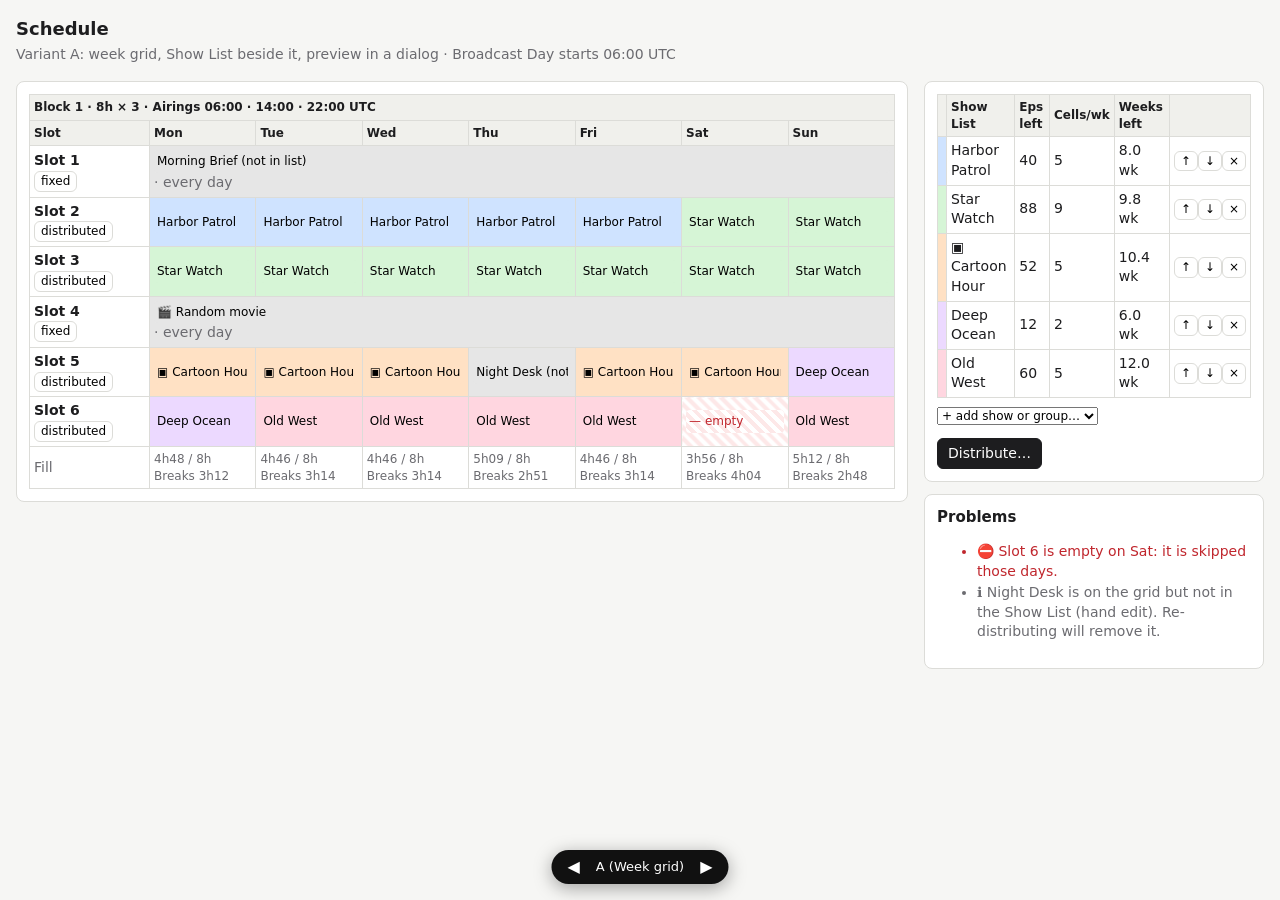
<file: prototypes/weekly-schedule-ui.html>
<!doctype html>
<!--
  PROTOTYPE, throwaway. Wayfinder ticket #18:
  "How does the web UI show and edit the weekly schedule and its distribution?"
  Three variants of the schedule page, switchable via ?variant=A|B|C (or the bottom bar / arrow keys).
  All state is in memory; reload resets it. Library data is invented.
-->
<html lang="en">
<head>
<meta charset="utf-8">
<meta name="viewport" content="width=device-width, initial-scale=1">
<title>PROTOTYPE: weekly schedule</title>
<style>
  :root { --bg:#f6f6f4; --card:#fff; --ink:#1d1d1f; --mute:#6b6b70; --line:#dcdcd8; --warn:#b54708; --bad:#c0262d; --ok:#1f7a3a; --accent:#d97706; }
  * { box-sizing: border-box; }
  body { margin:0; font:14px/1.4 system-ui, sans-serif; background:var(--bg); color:var(--ink); padding:16px 16px 80px; }
  h1 { font-size:18px; margin:0 0 4px; } h2 { font-size:15px; margin:0 0 8px; } h3 { font-size:13px; margin:12px 0 6px; color:var(--mute); text-transform:uppercase; letter-spacing:.04em; }
  .sub { color:var(--mute); margin-bottom:16px; }
  .card { background:var(--card); border:1px solid var(--line); border-radius:8px; padding:12px; }
  button { font:inherit; padding:5px 10px; border:1px solid var(--line); background:#fff; border-radius:6px; cursor:pointer; }
  button.primary { background:var(--ink); color:#fff; border-color:var(--ink); }
  button.small { padding:1px 6px; font-size:12px; }
  select { font:inherit; font-size:12px; max-width:100%; }
  table { border-collapse:collapse; width:100%; }
  th, td { border:1px solid var(--line); padding:4px; text-align:left; vertical-align:middle; }
  th { background:#f0f0ec; font-weight:600; font-size:12px; }
  .chip { display:inline-block; border-radius:4px; padding:2px 6px; font-size:12px; white-space:nowrap; overflow:hidden; text-overflow:ellipsis; max-width:100%; }
  .cellsel { width:100%; border:none; border-radius:4px; padding:3px; appearance:none; cursor:pointer; }
  .empty { background:repeating-linear-gradient(45deg,#fff,#fff 4px,#fde8e8 4px,#fde8e8 8px) !important; color:var(--bad); }
  .changed { outline:2px solid var(--accent); outline-offset:-2px; }
  .warn { color:var(--warn); } .bad { color:var(--bad); } .ok { color:var(--ok); } .mute { color:var(--mute); }
  .row { display:flex; gap:16px; align-items:flex-start; flex-wrap:wrap; }
  .grow { flex:1 1 560px; min-width:0; } .side { flex:0 1 340px; }
  .warnings li { margin:2px 0; }
  .modal-bg { position:fixed; inset:0; background:rgba(0,0,0,.4); display:flex; align-items:center; justify-content:center; padding:16px; z-index:10; }
  .modal { background:#fff; border-radius:10px; padding:16px; max-width:1100px; width:100%; max-height:90vh; overflow:auto; }
  .tabs { display:flex; gap:4px; flex-wrap:wrap; margin-bottom:12px; }
  .tabs button.on { background:var(--ink); color:#fff; }
  .dots { display:inline-flex; gap:2px; } .dots span { width:10px; height:10px; border-radius:2px; display:inline-block; border:1px solid rgba(0,0,0,.1); }
  .sq { width:100%; height:30px; border-radius:4px; display:flex; align-items:center; justify-content:center; font-size:11px; font-weight:600; cursor:pointer; border:1px solid rgba(0,0,0,.08); }
  .bar { height:8px; background:#eee; border-radius:4px; overflow:hidden; } .bar > i { display:block; height:100%; }
  .sticky { position:sticky; top:0; z-index:5; background:#fff7e6; border:1px solid #f5c26b; border-radius:8px; padding:8px 12px; margin-bottom:12px; display:flex; gap:8px; align-items:center; flex-wrap:wrap; }
  .scroll { overflow-x:auto; }
  /* prototype switcher: deliberately not part of the design */
  #switcher { position:fixed; bottom:16px; left:50%; transform:translateX(-50%); background:#111; color:#fff; border-radius:999px; padding:6px 10px; display:flex; gap:10px; align-items:center; box-shadow:0 4px 18px rgba(0,0,0,.35); z-index:20; font-size:13px; }
  #switcher button { background:transparent; color:#fff; border:none; font-size:16px; padding:0 6px; }
</style>
</head>
<body>
<div id="app"></div>
<div id="modal"></div>
<div id="switcher"><button id="prev" aria-label="Previous variant">◀</button><span id="vlabel"></span><button id="next" aria-label="Next variant">▶</button></div>
<script>
// ---------- model (shared by all variants) ----------
const DAYS = ['mon','tue','wed','thu','fri','sat','sun'];
const DAYN = {mon:'Mon',tue:'Tue',wed:'Wed',thu:'Thu',fri:'Fri',sat:'Sat',sun:'Sun'};
const SHOWS = { 'Harbor Patrol':{left:40,len:44}, 'Deep Ocean':{left:12,len:50}, 'Star Watch':{left:88,len:42},
  'Galley Kings':{left:24,len:22}, 'Night Desk':{left:30,len:45}, 'Old West':{left:60,len:48}, 'Morning Brief':{left:200,len:25} };
const GROUPS = { 'Cartoon Hour':{left:52,len:22} };
const MOVIE_LEN = 105;
const PALETTE = ['#cfe3ff','#d6f5d6','#ffe1c4','#ecd9ff','#ffd6e0','#d4f1f4','#fff3b0','#e2e2ff'];

const S = {
  showList: [{show:'Harbor Patrol'},{show:'Star Watch'},{group:'Cartoon Hour'},{show:'Deep Ocean'},{show:'Old West'}],
  blocks: [{ length:8, repeat:3, start:'06:00', slots:[
    {id:1, rule:{show:'Morning Brief'}},
    {id:2, weekdays:null}, {id:3, weekdays:null},
    {id:4, rule:{movie:'random'}},
    {id:5, weekdays:null}, {id:6, weekdays:null},
  ]}],
  preview: null,   // {before, after} snapshots of distributed cells while confirming
};
const key = r => !r ? '' : r.show ? 'show:'+r.show : r.group ? 'group:'+r.group : 'movie:random';
const fromKey = k => !k ? null : k === 'movie:random' ? {movie:'random'} : k.startsWith('show:') ? {show:k.slice(5)} : {group:k.slice(6)};
const label = r => !r ? '— empty' : r.show ? r.show : r.group ? '▣ '+r.group : '🎬 Random movie';
const dur = r => !r ? 0 : r.show ? SHOWS[r.show].len : r.group ? GROUPS[r.group].len : MOVIE_LEN;
const left = r => r.show ? SHOWS[r.show].left : r.group ? GROUPS[r.group].left : Infinity;
const listIdx = r => S.showList.findIndex(e => key(e) === key(r));
const color = r => { const i = r ? listIdx(r) : -1; return i < 0 ? (r ? '#e6e6e6' : '#fff') : PALETTE[i % PALETTE.length]; };
const allSlots = () => S.blocks.flatMap((b,bi) => b.slots.map((s,si) => ({...s, s, bi, si, name:`Slot ${si+1}`})));
const distSlots = () => allSlots().filter(x => x.s.weekdays !== undefined);
const ruleOn = (s, d) => s.weekdays !== undefined ? (s.weekdays ? s.weekdays[d] : null) : s.rule;
const allRules = () => [...Object.keys(SHOWS).map(n=>({show:n})), ...Object.keys(GROUPS).map(n=>({group:n})), {movie:'random'}];
const fmt = m => `${Math.floor(m/60)}h${String(Math.round(m%60)).padStart(2,'0')}`;
const hm = m => { m = ((m % 1440) + 1440) % 1440; return String(Math.floor(m/60)).padStart(2,'0')+':'+String(Math.round(m%60)).padStart(2,'0'); };
const toMin = t => +t.slice(0,2)*60 + +t.slice(3);

// Distribution as decided in #16: cells in proportion to remaining episodes, min 1 each,
// contiguous runs Slot by Slot, Mon→Sun, in Show List order; deterministic.
function distribute() {
  const ds = distSlots(), N = ds.length * 7, E = S.showList.length;
  if (!E || E > N) return null;
  const w = S.showList.map(left), tot = w.reduce((a,b)=>a+b,0);
  const quota = w.map(x => (N - E) * x / tot), counts = quota.map(q => 1 + Math.floor(q));
  let rest = N - counts.reduce((a,b)=>a+b,0);
  quota.map((q,i)=>[q-Math.floor(q),i]).sort((a,b)=>b[0]-a[0]).slice(0,rest).forEach(([,i]) => counts[i]++);
  const seq = S.showList.flatMap((e,i) => Array(counts[i]).fill(e));
  const out = {}; ds.forEach((x,k) => { out[x.id] = {}; DAYS.forEach((d,j) => out[x.id][d] = {...seq[k*7+j]}); });
  return out;
}
const snapshot = () => Object.fromEntries(distSlots().map(x => [x.id, DAYS.reduce((o,d)=>(o[d]=ruleOn(x.s,d),o),{})]));
function startDistribute() { const after = distribute(); if (!after) return alert('Show List is empty or has more entries than distributed cells.'); S.preview = {before:snapshot(), after}; render(); }
function confirmDistribute() { distSlots().forEach(x => x.s.weekdays = S.preview.after[x.id]); S.preview = null; render(); }
function cancelDistribute() { S.preview = null; render(); }

function setCell(id, d, k) { const s = allSlots().find(x=>x.id===id).s; s.weekdays = s.weekdays || Object.fromEntries(DAYS.map(x=>[x,null])); s.weekdays[d] = fromKey(k); render(); }
function setFixed(id, k) { allSlots().find(x=>x.id===id).s.rule = fromKey(k); render(); }
function toggleMode(id) {
  const s = allSlots().find(x=>x.id===id).s;
  if (s.weekdays !== undefined) {
    if (!confirm('Make this Slot fixed? It keeps Monday\'s rule; the other six days are discarded.')) return;
    s.rule = s.weekdays ? s.weekdays.mon : null; delete s.weekdays;
  } else { s.weekdays = Object.fromEntries(DAYS.map(d => [d, s.rule && {...s.rule}])); delete s.rule; }
  render();
}
function moveEntry(i, dir) { const j = i+dir; if (j<0||j>=S.showList.length) return; [S.showList[i],S.showList[j]] = [S.showList[j],S.showList[i]]; render(); }
function removeEntry(i) { S.showList.splice(i,1); render(); }
function addEntry(k) { if (!k) return; const r = fromKey(k); if (listIdx(r) < 0) S.showList.push(r); render(); }

// Derived facts the UI has to surface.
function cellsPerWeek(r, src) { // src: optional {slotId:{day:rule}} override for distributed cells
  let n = 0; allSlots().forEach(x => DAYS.forEach(d => { const rr = src && src[x.id] ? src[x.id][d] : ruleOn(x.s,d); if (key(rr)===key(r)) n++; })); return n;
}
const weeksLeft = (r, src) => { const c = cellsPerWeek(r, src); return c ? left(r)/c : Infinity; };
function dayMinutes(d, bi=0) { return S.blocks[bi].slots.reduce((a,s)=>a+dur(ruleOn(s,d)),0); }
function warnings() {
  const w = [];
  distSlots().forEach(x => { const e = DAYS.filter(d => !ruleOn(x.s,d)); if (e.length) w.push({lvl:'bad', t:`${x.name} is empty on ${e.map(d=>DAYN[d]).join(', ')}: it is skipped those days.`}); });
  S.showList.forEach(e => { if (!cellsPerWeek(e)) w.push({lvl:'warn', t:`${label(e)} is in the Show List but not on the grid. Re-distribute or place it by hand.`}); });
  const off = new Map(); distSlots().forEach(x => DAYS.forEach(d => { const r = ruleOn(x.s,d); if (r && !r.movie && listIdx(r) < 0) off.set(key(r), r); }));
  off.forEach(r => w.push({lvl:'mute', t:`${label(r)} is on the grid but not in the Show List (hand edit). Re-distributing will remove it.`}));
  DAYS.forEach(d => S.blocks.forEach((b,bi) => { const m = dayMinutes(d,bi); if (m > b.length*60) w.push({lvl:'bad', t:`${DAYN[d]}: Block ${bi+1} runs ${fmt(m)} of ${b.length}h; the last Slots will be dropped.`}); }));
  return w;
}
const warnList = () => { const w = warnings(); return w.length ? `<ul class="warnings">${w.map(x=>`<li class="${x.lvl}">${x.lvl==='bad'?'⛔':x.lvl==='warn'?'⚠':'ℹ'} ${x.t}</li>`).join('')}</ul>` : '<p class="ok">✓ No problems.</p>'; };
const ruleSelect = (cur, onchange, cls='', style='') => `<select class="${cls}" style="${style}" onchange="${onchange}">
  <option value="" ${!cur?'selected':''}>— empty</option>
  ${allRules().map(r => `<option value="${key(r)}" ${key(r)===key(cur)?'selected':''}>${label(r)}${listIdx(r)<0&&!r.movie?' (not in list)':''}</option>`).join('')}</select>`;
const addSelect = () => `<select onchange="addEntry(this.value)"><option value="">+ add show or group…</option>
  ${allRules().filter(r=>!r.movie && listIdx(r)<0).map(r=>`<option value="${key(r)}">${label(r)}</option>`).join('')}</select>`;
const wl = (r, src) => { const x = weeksLeft(r, src); return x === Infinity ? '<span class="warn">not scheduled</span>' : x.toFixed(1)+' wk'; };
const airings = b => Array.from({length:b.repeat}, (_,i) => hm(toMin(b.start) + i*b.length*60)).join(' · ');
const header = sub => `<h1>Schedule</h1><div class="sub">${sub} · Broadcast Day starts ${S.blocks[0].start} UTC</div>`;

// ---------- Variant A: week grid + Show List sidebar + modal preview ----------
function gridTable(src, compare) { // src: snapshot override (for preview); compare: snapshot to highlight diffs against
  return S.blocks.map((b,bi) => `<table>
    <tr><th colspan="9">Block ${bi+1} · ${b.length}h × ${b.repeat} · Airings ${airings(b)} UTC</th></tr>
    <tr><th style="width:120px">Slot</th>${DAYS.map(d=>`<th>${DAYN[d]}</th>`).join('')}</tr>
    ${b.slots.map((s,si) => {
      const id = s.id, dist = s.weekdays !== undefined;
      const lab = `<td><b>Slot ${si+1}</b><br>${src ? `<span class="mute">${dist?'distributed':'fixed'}</span>` : `<button class="small" onclick="toggleMode(${id})">${dist?'distributed':'fixed'}</button>`}</td>`;
      if (!dist) return `<tr>${lab}<td colspan="7" style="background:${color(s.rule)}">${src ? label(s.rule) : ruleSelect(s.rule, `setFixed(${id},this.value)`, 'cellsel', `background:${color(s.rule)}`)} <span class="mute">· every day</span></td></tr>`;
      return `<tr>${lab}${DAYS.map(d => { const r = src ? src[id][d] : ruleOn(s,d); const ch = compare && key(compare[id][d]) !== key(r);
        return `<td class="${r?'':'empty'} ${ch?'changed':''}" style="background:${color(r)}">${src ? `<span class="chip">${label(r)}</span>` : ruleSelect(r, `setCell(${id},'${d}',this.value)`, 'cellsel '+(r?'':'empty'), `background:${color(r)}`)}</td>`; }).join('')}</tr>`;
    }).join('')}
    ${src ? '' : `<tr><td class="mute">Fill</td>${DAYS.map(d => { const m = dayMinutes(d,bi); return `<td class="${m>b.length*60?'bad':'mute'}" style="font-size:12px">${fmt(m)} / ${b.length}h<br>Breaks ${m>b.length*60?'—':fmt(b.length*60-m)}</td>`; }).join('')}</tr>`}
  </table>`).join('');
}
function showListPanel(withButtons=true) {
  return `<table><tr><th></th><th>Show List</th><th>Eps left</th><th>Cells/wk</th><th>Weeks left</th>${withButtons?'<th></th>':''}</tr>
  ${S.showList.map((e,i) => `<tr><td style="background:${PALETTE[i%PALETTE.length]};width:8px"></td><td>${label(e)}</td><td>${left(e)}</td><td>${cellsPerWeek(e)}</td><td>${wl(e)}</td>
    ${withButtons?`<td style="white-space:nowrap"><button class="small" onclick="moveEntry(${i},-1)">↑</button><button class="small" onclick="moveEntry(${i},1)">↓</button><button class="small" onclick="removeEntry(${i})">×</button></td>`:''}</tr>`).join('')}
  </table><div style="margin-top:8px">${addSelect()}</div>`;
}
function VariantA() {
  return `${header('Variant A: week grid, Show List beside it, preview in a dialog')}
  <div class="row">
    <div class="grow card scroll">${gridTable()}</div>
    <div class="side">
      <div class="card">${showListPanel()}<div style="margin-top:12px"><button class="primary" onclick="startDistribute()">Distribute…</button></div></div>
      <div class="card" style="margin-top:12px"><h2>Problems</h2>${warnList()}</div>
    </div>
  </div>
  ${S.preview ? `<div class="modal-bg"><div class="modal"><h2>Replace every distributed cell?</h2>
    <p class="mute">Changed cells are outlined. Fixed Slots are not touched. This overwrites hand edits.</p>
    <div class="row"><div class="grow scroll"><h3>Now</h3>${gridTable(S.preview.before)}</div><div class="grow scroll"><h3>After distributing</h3>${gridTable(S.preview.after, S.preview.before)}</div></div>
    <h3>Weeks left</h3><table><tr><th>Entry</th><th>Now</th><th>After</th></tr>${S.showList.map(e=>`<tr><td>${label(e)}</td><td>${wl(e)}</td><td>${wl(e,S.preview.after)}</td></tr>`).join('')}</table>
    <div style="margin-top:12px;display:flex;gap:8px;justify-content:flex-end"><button onclick="cancelDistribute()">Cancel</button><button class="primary" onclick="confirmDistribute()">Replace ${countChanged()} cells</button></div>
  </div></div>` : ''}`;
}
const countChanged = () => Object.keys(S.preview.after).reduce((n,id) => n + DAYS.filter(d => key(S.preview.after[id][d]) !== key(S.preview.before[id][d])).length, 0);

// ---------- Variant B: one weekday at a time, Show List on its own tab ----------
let dayTab = 'mon';
function VariantB() {
  const tabs = `<div class="tabs">${DAYS.map(d=>`<button class="${dayTab===d?'on':''}" onclick="dayTab='${d}';render()">${DAYN[d]}${distSlots().some(x=>!ruleOn(x.s,d))?' ⛔':''}</button>`).join('')}<button class="${dayTab==='list'?'on':''}" onclick="dayTab='list';render()">Show List & distribution</button></div>`;
  if (dayTab === 'list') return `${header('Variant B: one weekday at a time, Show List on its own tab')}${tabs}
    <div class="row"><div class="grow card">${showListPanel()}<div style="margin-top:12px">${S.preview?'':'<button class="primary" onclick="startDistribute()">Distribute…</button>'}</div></div>
    <div class="side card"><h2>Problems</h2>${warnList()}</div></div>
    ${S.preview ? `<div class="card" style="margin-top:12px"><h2>Proposed changes (${countChanged()} cells)</h2>
      <table><tr><th>Day</th><th>Slot</th><th>Now</th><th>After</th></tr>
      ${DAYS.flatMap(d => distSlots().filter(x => key(S.preview.before[x.id][d]) !== key(S.preview.after[x.id][d])).map(x =>
        `<tr><td>${DAYN[d]}</td><td>${x.name}</td><td style="background:${color(S.preview.before[x.id][d])}">${label(S.preview.before[x.id][d])}</td><td style="background:${color(S.preview.after[x.id][d])}">${label(S.preview.after[x.id][d])}</td></tr>`)).join('') || '<tr><td colspan="4" class="mute">Nothing would change.</td></tr>'}
      </table><div style="margin-top:12px;display:flex;gap:8px"><button onclick="cancelDistribute()">Cancel</button><button class="primary" onclick="confirmDistribute()">Apply</button></div></div>` : ''}`;
  const d = dayTab;
  return `${header('Variant B: one weekday at a time, Show List on its own tab')}${tabs}
  <div class="row"><div class="grow">${S.blocks.map((b,bi) => {
    const m = dayMinutes(d,bi), filled = b.slots.filter(s=>ruleOn(s,d)).length, brk = Math.max(0, b.length*60-m) / Math.max(1,filled);
    let t = toMin(b.start) + bi*0;
    return `<div class="card"><h2>${DAYN[d]} · Block ${bi+1} · ${b.length}h × ${b.repeat}</h2><div class="mute" style="margin-bottom:8px">Airings ${airings(b)} UTC · content ${fmt(m)}, Breaks ≈ ${fmt(brk)} each${m>b.length*60?' · <span class="bad">over by '+fmt(m-b.length*60)+'</span>':''}</div>
    <table><tr><th style="width:70px">≈ Start</th><th style="width:70px">Slot</th><th>What airs</th><th style="width:150px">This Slot all week</th></tr>
    ${b.slots.map((s,si) => { const r = ruleOn(s,d), dist = s.weekdays !== undefined, start = t; if (r) t += dur(r) + brk;
      return `<tr><td class="mute">${r?hm(start):'—'}</td><td>Slot ${si+1}<br><button class="small" onclick="toggleMode(${s.id})">${dist?'distributed':'fixed'}</button></td>
        <td class="${r?'':'empty'}" style="background:${color(r)}">${dist ? ruleSelect(r, `setCell(${s.id},'${d}',this.value)`, 'cellsel', `background:${color(r)}`) : ruleSelect(r, `setFixed(${s.id},this.value)`, 'cellsel', `background:${color(r)}`)+' <span class="mute">(every day)</span>'}${r&&r.show?` <span class="mute" style="font-size:12px">${dur(r)}m</span>`:''}</td>
        <td><span class="dots">${DAYS.map(dd=>`<span title="${DAYN[dd]}: ${label(ruleOn(s,dd))}" style="background:${color(ruleOn(s,dd))};${dd===d?'outline:2px solid #111':''}" class="${ruleOn(s,dd)?'':'empty'}"></span>`).join('')}</span></td></tr>`; }).join('')}
    </table></div>`; }).join('')}</div>
  <div class="side card"><h2>Problems</h2>${warnList()}</div></div>`;
}

// ---------- Variant C: Show List first, each entry shows where it airs; compact heatmap below ----------
let pop = null; // {id, d}
function miniMap(r, src) { // 7 columns × distributed slots, own cells lit
  return `<div style="display:grid;grid-template-columns:repeat(7,14px);gap:2px">${distSlots().flatMap(x => DAYS.map(d => {
    const rr = src ? src[x.id][d] : ruleOn(x.s,d); const on = key(rr) === key(r);
    return `<span title="${DAYN[d]} ${x.name}" style="width:14px;height:10px;border-radius:2px;background:${on?color(r):'#f0f0ec'};${on?'outline:1px solid rgba(0,0,0,.25)':''}"></span>`; })).join('')}</div>`;
}
function VariantC() {
  const P = S.preview, wks = S.showList.map(e => weeksLeft(e, P && P.after)).filter(isFinite), max = Math.max(1, ...wks);
  return `${header('Variant C: Show List first, the grid as a compact map')}
  ${P ? `<div class="sticky"><b>Preview:</b> distributing changes ${countChanged()} cells and overwrites hand edits. <button onclick="cancelDistribute()">Discard</button><button class="primary" onclick="confirmDistribute()">Apply</button></div>` : ''}
  <div class="card"><div style="display:flex;justify-content:space-between;align-items:center;gap:8px;flex-wrap:wrap"><h2 style="margin:0">Show List</h2><div>${addSelect()} ${P?'':'<button class="primary" onclick="startDistribute()">Distribute</button>'}</div></div>
    <table style="margin-top:8px"><tr><th></th><th>Entry</th><th>Eps left</th><th>Where it airs (rows = distributed Slots, Mon→Sun)</th><th style="width:220px">Weeks left</th><th></th></tr>
    ${S.showList.map((e,i) => { const now = weeksLeft(e), aft = P ? weeksLeft(e, P.after) : null, shown = P ? aft : now;
      return `<tr><td style="background:${PALETTE[i%PALETTE.length]};width:8px"></td><td><b>${label(e)}</b></td><td>${left(e)}</td>
      <td>${P ? `<div style="display:flex;gap:12px;align-items:center"><div><div class="mute" style="font-size:11px">now</div>${miniMap(e)}</div>→<div><div class="mute" style="font-size:11px">after</div>${miniMap(e,P.after)}</div></div>` : miniMap(e)}</td>
      <td>${isFinite(shown) ? `<div class="bar"><i style="width:${100*shown/max}%;background:${PALETTE[i%PALETTE.length]};filter:saturate(3)"></i></div><span style="font-size:12px">${P&&isFinite(now)?now.toFixed(1)+' → ':''}${shown.toFixed(1)} wk</span>` : '<span class="warn">not scheduled</span>'}</td>
      <td style="white-space:nowrap"><button class="small" onclick="moveEntry(${i},-1)">↑</button><button class="small" onclick="moveEntry(${i},1)">↓</button><button class="small" onclick="removeEntry(${i})">×</button></td></tr>`; }).join('')}
    </table></div>
  <div class="row" style="margin-top:12px"><div class="grow card scroll"><h2>Week map</h2>
    ${S.blocks.map((b,bi) => `<div class="mute" style="margin-bottom:6px">Block ${bi+1} · ${b.length}h × ${b.repeat} · ${airings(b)} UTC</div>
    <div style="display:grid;grid-template-columns:110px repeat(7,minmax(44px,1fr));gap:3px;align-items:center">
      <span></span>${DAYS.map(d=>`<b style="text-align:center;font-size:12px">${DAYN[d]}</b>`).join('')}
      ${b.slots.map((s,si) => { const dist = s.weekdays !== undefined, src = P && dist ? P.after[s.id] : null;
        return `<span>Slot ${si+1} <button class="small" onclick="toggleMode(${s.id})">${dist?'dist.':'fixed'}</button></span>` + DAYS.map(d => {
          const r = src ? src[d] : ruleOn(s,d), ch = src && key(P.before[s.id][d]) !== key(r);
          const ab = !r ? '∅' : r.movie ? '🎬' : label(r).replace('▣ ','').split(' ').map(w=>w[0]).join('');
          return `<div class="sq ${r?'':'empty'} ${ch?'changed':''}" style="background:${color(r)};${dist?'':'opacity:.55'}" title="${DAYN[d]}: ${label(r)}" onclick="pop={id:${s.id},d:'${d}'};render()">${ab}</div>`; }).join(''); }).join('')}
      <span class="mute" style="font-size:12px">Fill</span>${DAYS.map(d => { const m = dayMinutes(d,bi); return `<span style="text-align:center;font-size:11px" class="${m>b.length*60?'bad':'mute'}">${fmt(m)}</span>`; }).join('')}
    </div>`).join('')}
    ${pop ? (() => { const s = allSlots().find(x=>x.id===pop.id).s, dist = s.weekdays !== undefined;
      return `<div class="card" style="margin-top:10px;background:#fafaf7"><b>${dist ? DAYN[pop.d]+' · ' : ''}Slot ${allSlots().find(x=>x.id===pop.id).si+1}</b> ${dist ? '' : '<span class="mute">(fixed: applies every day)</span>'}<br>
        ${dist ? ruleSelect(ruleOn(s,pop.d), `setCell(${pop.id},'${pop.d}',this.value)`) : ruleSelect(s.rule, `setFixed(${pop.id},this.value)`)} <button class="small" onclick="pop=null;render()">close</button></div>`; })() : '<p class="mute" style="font-size:12px;margin-top:8px">Click a square to edit it. Faded rows are fixed Slots.</p>'}
  </div><div class="side card"><h2>Problems</h2>${warnList()}</div></div>`;
}

// ---------- switcher ----------
const VARIANTS = {A:['Week grid',VariantA], B:['Day by day',VariantB], C:['Show List first',VariantC]};
const KEYS = Object.keys(VARIANTS);
let variant = new URLSearchParams(location.search).get('variant') || 'A'; if (!VARIANTS[variant]) variant = 'A';
function go(step) { variant = KEYS[(KEYS.indexOf(variant)+step+KEYS.length)%KEYS.length]; const u = new URL(location); u.searchParams.set('variant',variant); history.replaceState(null,'',u); render(); }
document.getElementById('prev').onclick = () => go(-1); document.getElementById('next').onclick = () => go(1);
addEventListener('keydown', e => { if (e.target.closest('input,textarea,select,[contenteditable]')) return; if (e.key==='ArrowLeft') go(-1); if (e.key==='ArrowRight') go(1); });
function render() { document.getElementById('app').innerHTML = VARIANTS[variant][1](); document.getElementById('vlabel').textContent = `${variant} (${VARIANTS[variant][0]})`; }
// Starting state: distributed once, then two hand edits so the warnings have something to show.
distSlots().forEach((x,_,a) => x.s.weekdays = distribute()[x.id]);
S.blocks[0].slots[4].weekdays.thu = {show:'Night Desk'};
S.blocks[0].slots[5].weekdays.sat = null;
render();
</script>
</body>
</html>
</file>
